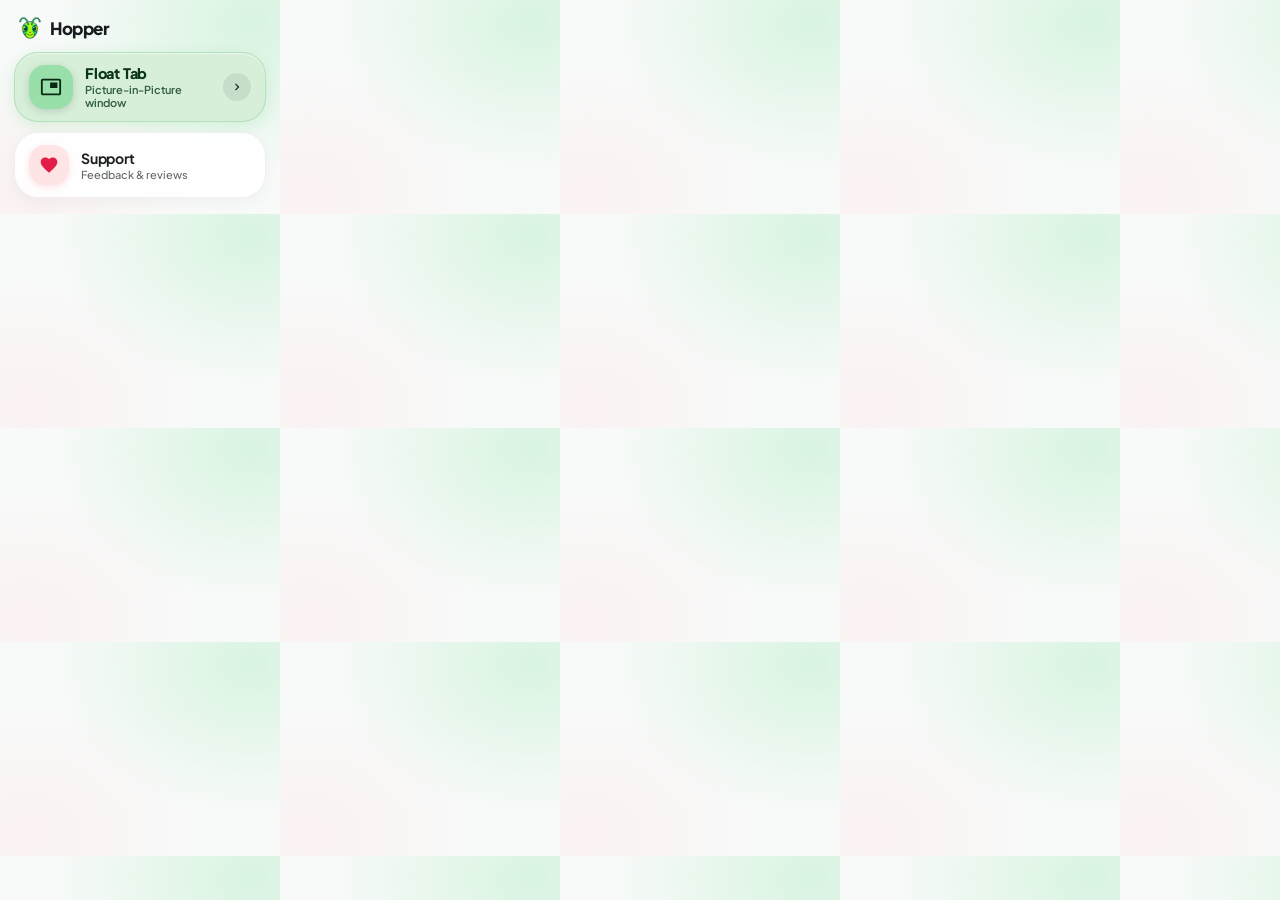
<file: popup.html>
<!DOCTYPE html>
<html lang="en">
<head>
  <meta charset="utf-8">
  <meta name="viewport" content="width=device-width, initial-scale=1.0">
  <title>Hopper</title>
  <link rel="preconnect" href="https://fonts.googleapis.com">
  <link rel="preconnect" href="https://fonts.gstatic.com" crossorigin>
  <link href="https://fonts.googleapis.com/css2?family=Plus+Jakarta+Sans:wght@500;600;700;800&display=swap" rel="stylesheet">
  <style>
    :root {
      --font-family: 'Plus Jakarta Sans', -apple-system, BlinkMacSystemFont, "Segoe UI", Roboto, sans-serif;
      
      /* Primary Float Tile (Android 17 Mint/Sage Tonal Container) */
      --tile-primary-bg: #d7eed9;
      --tile-primary-border: rgba(142, 212, 154, 0.5);
      --tile-primary-text: #0b3519;
      --tile-primary-subtext: #315e3f;
      --tile-primary-icon-bg: #98dfaa;
      --tile-primary-icon-color: #082813;
      
      /* Secondary Support Tile (Translucent Glass Tonal Surface) */
      --tile-secondary-bg: rgba(255, 255, 255, 0.85);
      --tile-secondary-border: rgba(0, 0, 0, 0.06);
      --tile-secondary-text: #1d211e;
      --tile-secondary-subtext: #636b65;
      --tile-secondary-icon-bg: #ffe4e6;
      --tile-secondary-icon-color: #e11d48;
      
      --radius-tile: 24px;
      --radius-icon: 16px;
    }

    * {
      box-sizing: border-box;
      margin: 0;
      padding: 0;
      user-select: none;
      -webkit-user-select: none;
    }

    html, body {
      width: 280px;
      margin: 0;
      padding: 0;
      background: #f8faf9;
      background-image: 
        radial-gradient(110% 110% at 90% 10%, rgba(185, 238, 201, 0.5) 0%, rgba(248, 250, 249, 0) 65%),
        radial-gradient(100% 100% at 10% 90%, rgba(255, 228, 230, 0.4) 0%, rgba(248, 250, 249, 0) 60%);
      color: #191c1e;
      font-family: var(--font-family);
      -webkit-font-smoothing: antialiased;
      overflow: hidden;
    }

    body {
      padding: 16px 14px;
      display: flex;
      flex-direction: column;
      gap: 12px;
    }

    /* Minimal Clean Header */
    .app-header {
      display: flex;
      align-items: center;
      justify-content: space-between;
      padding: 0 4px;
    }

    .brand-title {
      font-size: 17px;
      font-weight: 800;
      letter-spacing: -0.4px;
      color: #191c1e;
    }

    /* Actions Stack */
    .actions-stack {
      display: flex;
      flex-direction: column;
      gap: 10px;
    }

    /* Android 17 Tactile Tile Button Base */
    .a17-tile-button {
      width: 100%;
      border-radius: var(--radius-tile);
      padding: 12px 14px;
      display: flex;
      align-items: center;
      gap: 12px;
      cursor: pointer;
      font-family: var(--font-family);
      text-align: left;
      border: 1px solid transparent;
      transition: all 0.22s cubic-bezier(0.34, 1.56, 0.64, 1);
      position: relative;
      overflow: hidden;
    }

    .a17-tile-button:active {
      transform: scale(0.965);
    }

    /* Tile 1: Float Tab (Android 17 Mint Tonal Tile) */
    .tile-float {
      background: var(--tile-primary-bg);
      border-color: var(--tile-primary-border);
      color: var(--tile-primary-text);
      box-shadow: 
        0 4px 16px rgba(152, 223, 170, 0.35),
        inset 0 1px 1.5px rgba(255, 255, 255, 0.6);
    }

    .tile-float:hover {
      background: #c8e7cb;
      transform: translateY(-2px);
      box-shadow: 
        0 8px 24px rgba(152, 223, 170, 0.5),
        inset 0 1px 1.5px rgba(255, 255, 255, 0.8);
    }

    .tile-float-icon-box {
      width: 44px;
      height: 44px;
      border-radius: var(--radius-icon);
      background: var(--tile-primary-icon-bg);
      color: var(--tile-primary-icon-color);
      display: flex;
      align-items: center;
      justify-content: center;
      flex-shrink: 0;
      box-shadow: 0 2px 8px rgba(8, 40, 19, 0.15);
      transition: transform 0.22s cubic-bezier(0.34, 1.56, 0.64, 1);
    }

    .tile-float:hover .tile-float-icon-box {
      transform: scale(1.08);
    }

    .tile-float-icon-box svg {
      width: 22px;
      height: 22px;
      fill: currentColor;
    }

    .tile-text-wrap {
      flex: 1;
      display: flex;
      flex-direction: column;
      gap: 1px;
    }

    .tile-title-float {
      font-size: 14.5px;
      font-weight: 800;
      letter-spacing: -0.2px;
      color: var(--tile-primary-text);
      line-height: 1.2;
    }

    .tile-subtitle-float {
      font-size: 11px;
      font-weight: 600;
      color: var(--tile-primary-subtext);
    }

    .tile-arrow-circle {
      width: 28px;
      height: 28px;
      border-radius: 50%;
      background: rgba(8, 40, 19, 0.08);
      color: var(--tile-primary-icon-color);
      display: flex;
      align-items: center;
      justify-content: center;
      flex-shrink: 0;
      transition: all 0.2s ease;
    }

    .tile-float:hover .tile-arrow-circle {
      background: var(--tile-primary-icon-bg);
      transform: translateX(2px);
    }

    .tile-arrow-circle svg {
      width: 14px;
      height: 14px;
      fill: currentColor;
    }

    /* Tile 2: Support (Android 17 Translucent Glass Tile) */
    .tile-support {
      background: var(--tile-secondary-bg);
      border-color: var(--tile-secondary-border);
      color: var(--tile-secondary-text);
      box-shadow: 
        0 4px 14px rgba(0, 0, 0, 0.04),
        inset 0 1px 1.5px rgba(255, 255, 255, 0.9);
      backdrop-filter: blur(12px);
    }

    .tile-support:hover {
      background: rgba(255, 255, 255, 0.96);
      border-color: rgba(0, 0, 0, 0.1);
      transform: translateY(-1px);
      box-shadow: 
        0 6px 18px rgba(0, 0, 0, 0.07),
        inset 0 1px 1.5px rgba(255, 255, 255, 1);
    }

    .tile-support-icon-box {
      width: 40px;
      height: 40px;
      border-radius: var(--radius-icon);
      background: var(--tile-secondary-icon-bg);
      color: var(--tile-secondary-icon-color);
      display: flex;
      align-items: center;
      justify-content: center;
      flex-shrink: 0;
      box-shadow: 0 2px 6px rgba(225, 29, 72, 0.12);
      transition: transform 0.22s cubic-bezier(0.34, 1.56, 0.64, 1);
    }

    .tile-support:hover .tile-support-icon-box {
      transform: scale(1.1);
    }

    .tile-support-icon-box svg {
      width: 20px;
      height: 20px;
      fill: currentColor;
    }

    .tile-title-support {
      font-size: 14px;
      font-weight: 700;
      letter-spacing: -0.2px;
      color: var(--tile-secondary-text);
      line-height: 1.2;
    }

    .tile-subtitle-support {
      font-size: 11px;
      font-weight: 500;
      color: var(--tile-secondary-subtext);
    }

    /* Android 17 Translucent Modal Sheet */
    .modal-overlay {
      position: fixed;
      inset: 0;
      background: rgba(15, 23, 42, 0.35);
      backdrop-filter: blur(10px);
      -webkit-backdrop-filter: blur(10px);
      z-index: 100;
      display: none;
      align-items: flex-end;
      justify-content: center;
      padding: 10px;
    }

    .modal-overlay.open {
      display: flex;
      animation: sheetUp 0.24s cubic-bezier(0.34, 1.56, 0.64, 1);
    }

    @keyframes sheetUp {
      from { opacity: 0; transform: translateY(24px); }
      to { opacity: 1; transform: translateY(0); }
    }

    .modal-card {
      width: 100%;
      background: rgba(255, 255, 255, 0.96);
      backdrop-filter: blur(24px);
      border-radius: 24px;
      padding: 16px;
      display: flex;
      flex-direction: column;
      gap: 12px;
      box-shadow: 0 -10px 30px rgba(0, 0, 0, 0.12);
      border: 1px solid rgba(0, 0, 0, 0.06);
    }

    .modal-handle {
      width: 32px;
      height: 4px;
      background: rgba(0, 0, 0, 0.15);
      border-radius: 2px;
      align-self: center;
      margin-bottom: 2px;
    }

    .modal-head {
      display: flex;
      align-items: center;
      justify-content: space-between;
    }

    .modal-title {
      font-size: 15px;
      font-weight: 800;
      color: #191c1e;
    }

    .modal-close {
      width: 26px;
      height: 26px;
      border-radius: 50%;
      background: rgba(0, 0, 0, 0.06);
      border: none;
      color: #5f6368;
      display: flex;
      align-items: center;
      justify-content: center;
      font-size: 12px;
      cursor: pointer;
    }

    .modal-links {
      display: flex;
      flex-direction: column;
      gap: 8px;
    }

    .link-item {
      display: flex;
      align-items: center;
      justify-content: space-between;
      padding: 11px 14px;
      border-radius: 16px;
      background: #f1f5f2;
      border: 1px solid rgba(0, 0, 0, 0.04);
      text-decoration: none;
      color: #191c1e;
      font-size: 12.5px;
      font-weight: 700;
      transition: all 0.2s ease;
    }

    .link-item:hover {
      background: #e2f0e4;
      transform: translateX(2px);
    }

    .link-item svg {
      width: 14px;
      height: 14px;
      fill: #315e3f;
    }
  </style>
</head>
<body>

  <!-- Minimal Header with Grasshopper Brand Icon -->
  <header class="app-header">
    <div style="display: flex; align-items: center; gap: 8px;">
      <img src="icons/icon32.png" width="24" height="24" style="display: block; object-fit: contain;" alt="Hopper">
      <span class="brand-title">Hopper</span>
    </div>
  </header>

  <!-- The 2 Android 17 Soft-Cornered Tile Buttons -->
  <main class="actions-stack">
    
    <!-- Button 1: Float Tab (Android 17 Mint Tonal Tile) -->
    <button class="a17-tile-button tile-float" id="btn-float-tab" type="button">
      <div class="tile-float-icon-box">
        <!-- Picture in Picture Icon -->
        <svg viewBox="0 0 24 24">
          <path d="M19 7h-8v6h8V7zm2-4H3c-1.1 0-2 .9-2 2v14c0 1.1.9 2 2 2h18c1.1 0 2-.9 2-2V5c0-1.1-.9-2-2-2zm0 16.01H3V4.99h18v14.02z"/>
        </svg>
      </div>
      <div class="tile-text-wrap">
        <span class="tile-title-float">Float Tab</span>
        <span class="tile-subtitle-float">Picture-in-Picture window</span>
      </div>
      <div class="tile-arrow-circle">
        <svg viewBox="0 0 24 24"><path d="M8.59 16.59L13.17 12 8.59 7.41 10 6l6 6-6 6-1.41-1.41z"/></svg>
      </div>
    </button>

    <!-- Button 2: Support (Android 17 Translucent Glass Tile) -->
    <button class="a17-tile-button tile-support" id="btn-support" type="button">
      <div class="tile-support-icon-box">
        <!-- Heart Icon -->
        <svg viewBox="0 0 24 24">
          <path d="M12 21.35l-1.45-1.32C5.4 15.36 2 12.28 2 8.5 2 5.42 4.42 3 7.5 3c1.74 0 3.41.81 4.5 2.09C13.09 3.81 14.76 3 16.5 3 19.58 3 22 5.42 22 8.5c0 3.78-3.4 6.86-8.55 11.54L12 21.35z"/>
        </svg>
      </div>
      <div class="tile-text-wrap">
        <span class="tile-title-support">Support</span>
        <span class="tile-subtitle-support">Feedback & reviews</span>
      </div>
    </button>

  </main>

  <!-- Translucent Support Modal Sheet -->
  <div class="modal-overlay" id="support-modal">
    <div class="modal-card">
      <div class="modal-handle"></div>
      <div class="modal-head">
        <span class="modal-title">Support Hopper</span>
        <button class="modal-close" id="modal-close-btn" type="button">✕</button>
      </div>
      <div class="modal-links">
        <a class="link-item" href="https://github.com" target="_blank">
          <span>⭐ Star on GitHub</span>
          <svg viewBox="0 0 24 24"><path d="M8.59 16.59L13.17 12 8.59 7.41 10 6l6 6-6 6-1.41-1.41z"/></svg>
        </a>
        <a class="link-item" href="https://chrome.google.com/webstore" target="_blank">
          <span>💬 Write a Review</span>
          <svg viewBox="0 0 24 24"><path d="M8.59 16.59L13.17 12 8.59 7.41 10 6l6 6-6 6-1.41-1.41z"/></svg>
        </a>
      </div>
    </div>
  </div>

  <script src="popup.js"></script>
</body>
</html>
</file>
